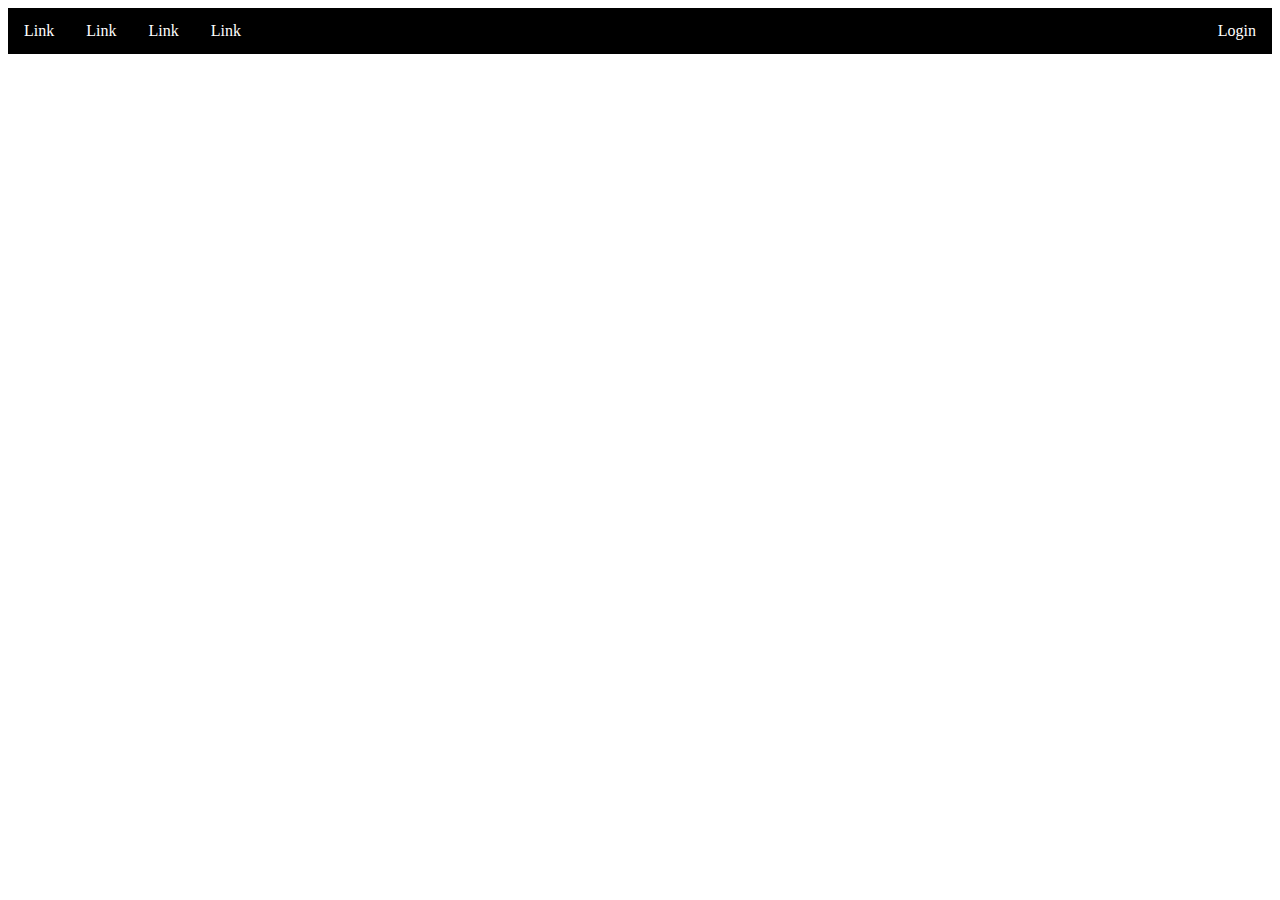
<file: 20_dropdown copy/index.html>
<!DOCTYPE html>
<html lang="pt-br">
<head>
    <meta charset="UTF-8">
    <meta http-equiv="X-UA-Compatible" content="IE=edge">
    <meta name="viewport" content="width=device-width, initial-scale=1.0">
    <title>Dropdown</title>
    <link rel="stylesheet" href="style.css">
</head>
<body>
    <ul>
        <li class="dropdown">
            <a class="dropbtn" href="#">Link</a>
            <div class="dropdown-content">
                <a href="#">Link</a>
                <a href="#">Link</a>
                <a href="#">Link</a>
                <a href="#">Link</a>
            </div>
        </li>
        <li class="dropdown">
            <a class="dropbtn" href="#">Link</a>
            <div class="dropdown-content">
                <a href="#">Link</a>
                <a href="#">Link</a>
                <a href="#">Link</a>
                <a href="#">Link</a>
            </div>
        </li>
        <li class="dropdown">
            <a class="dropbtn" href="#">Link</a>
            <div class="dropdown-content">
                <a href="#">Link</a>
                <a href="#">Link</a>
                <a href="#">Link</a>
                <a href="#">Link</a>
            </div>
        </li>
        <li class="dropdown">
            <a class="dropbtn" href="#">Link</a> <!-- dropbtn é o botão que vai fazer dropdown -->
            <div class="dropdown-content">
                <a href="#">Link</a>
                <a href="#">Link</a>
                <a href="#">Link</a>
                <a href="#">Link</a>
            </div>
        </li>
        <li id="login" class="dropdown">
            <a class="dropbtn" href="#">Login</a>
            <div id="login-dropdown-content" class="dropdown-content">
                <a href="#">Link</a>
                <a href="#">Link</a>
                <a href="#">Link</a>
                <a href="#">Link</a>
            </div>
        </li>
    </ul>
</body>
</html>
</file>
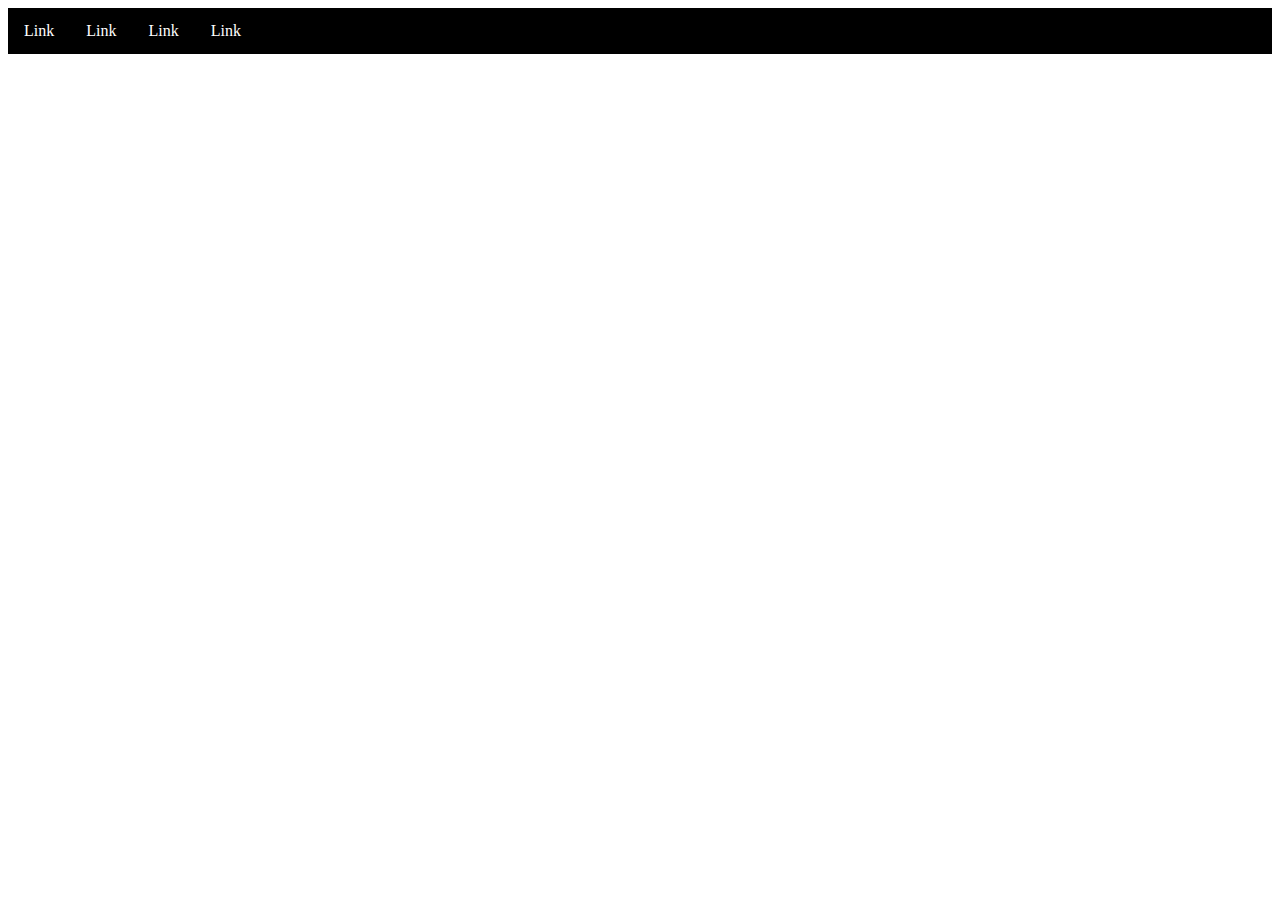
<file: 20_dropdown/index.html>
<!DOCTYPE html>
<html lang="pt-br">
<head>
    <meta charset="UTF-8">
    <meta http-equiv="X-UA-Compatible" content="IE=edge">
    <meta name="viewport" content="width=device-width, initial-scale=1.0">
    <title>Dropdown</title>
    <link rel="stylesheet" href="style.css">
</head>
<body>
    <ul>
        <li class="dropdown">
            <a class="dropbtn" href="#">Link</a>
            <div class="dropdown-content">
                <a href="#">Link</a>
                <a href="#">Link</a>
                <a href="#">Link</a>
                <a href="#">Link</a>
            </div>
        </li>
        <li class="dropdown">
            <a class="dropbtn" href="#">Link</a>
            <div class="dropdown-content">
                <a href="#">Link</a>
                <a href="#">Link</a>
                <a href="#">Link</a>
                <a href="#">Link</a>
            </div>
        </li>
        <li class="dropdown">
            <a class="dropbtn" href="#">Link</a>
            <div class="dropdown-content">
                <a href="#">Link</a>
                <a href="#">Link</a>
                <a href="#">Link</a>
                <a href="#">Link</a>
            </div>
        </li>
        <li class="dropdown">
            <a class="dropbtn" href="#">Link</a> <!-- dropbtn é o botão que vai fazer dropdown -->
            <div class="dropdown-content">
                <a href="#">Link</a>
                <a href="#">Link</a>
                <a href="#">Link</a>
                <a href="#">Link</a>
            </div>
        </li>
    </ul>
</body>
</html>
</file>
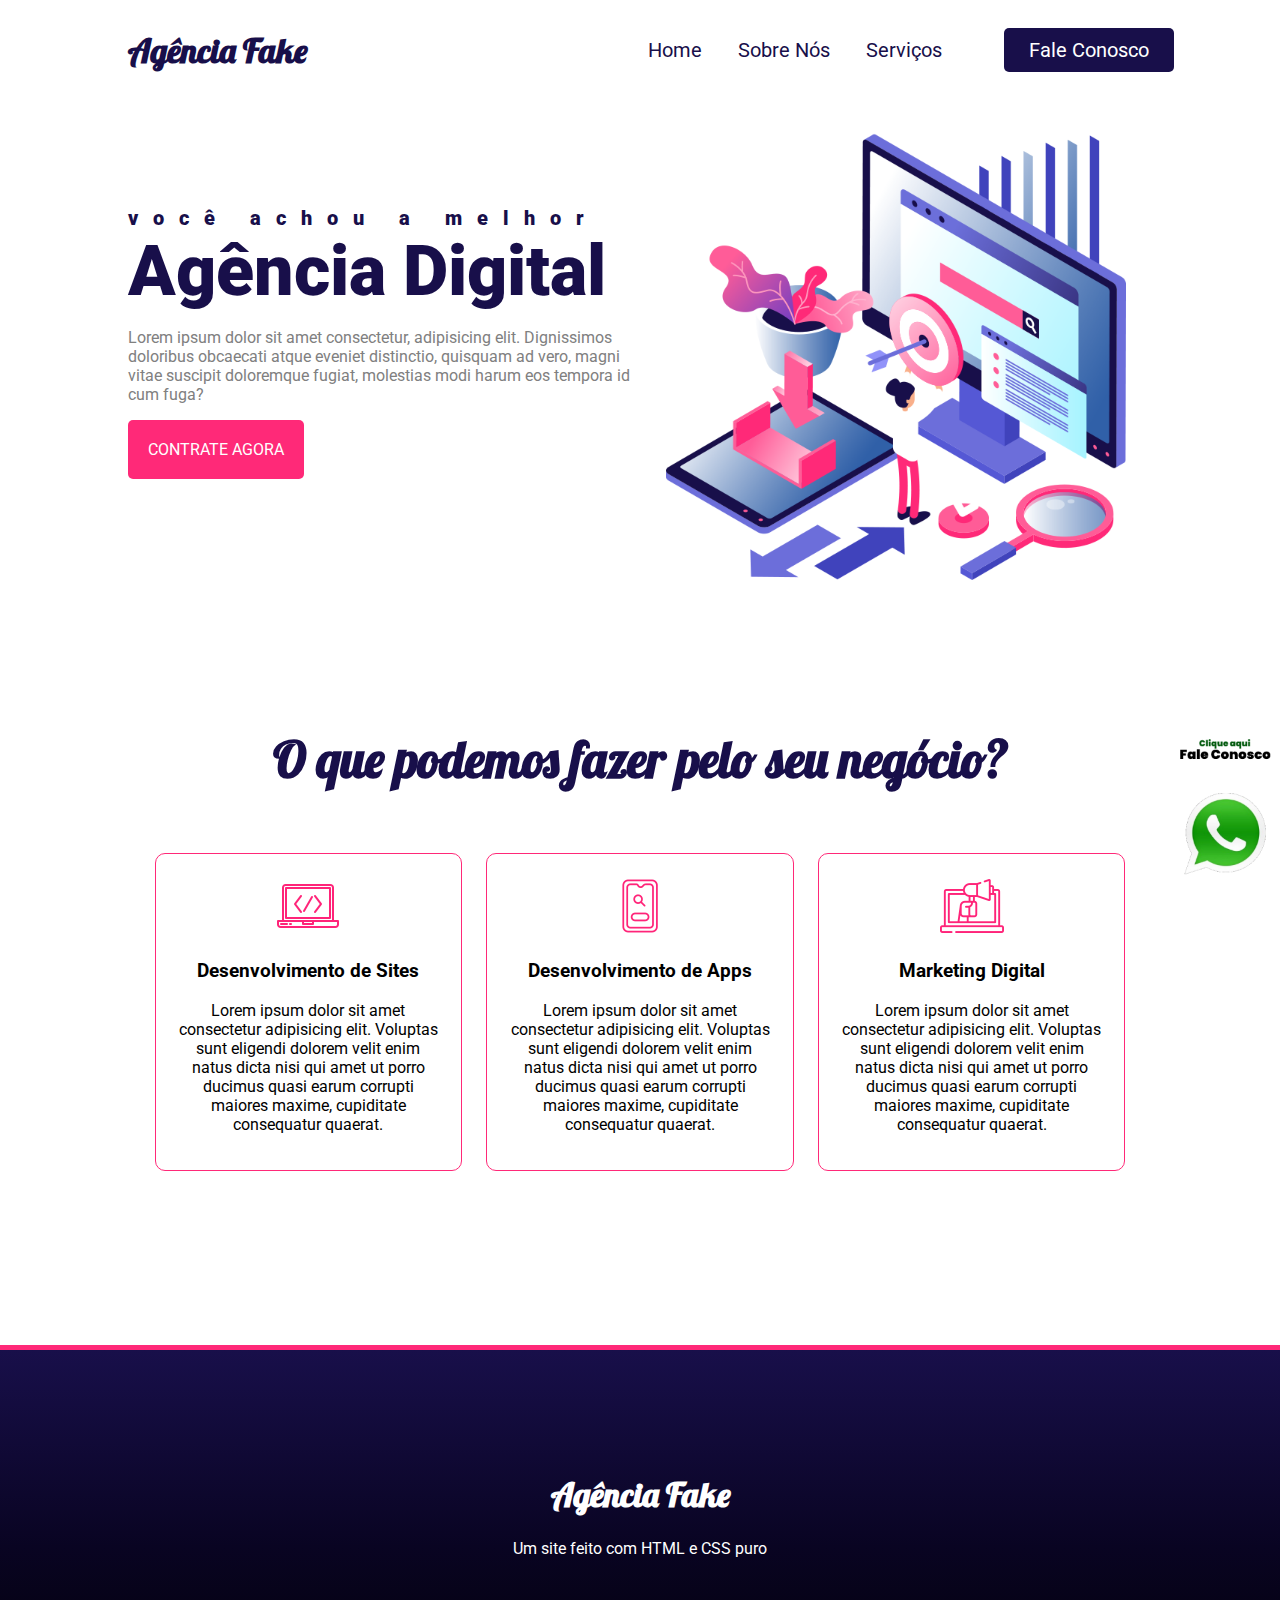
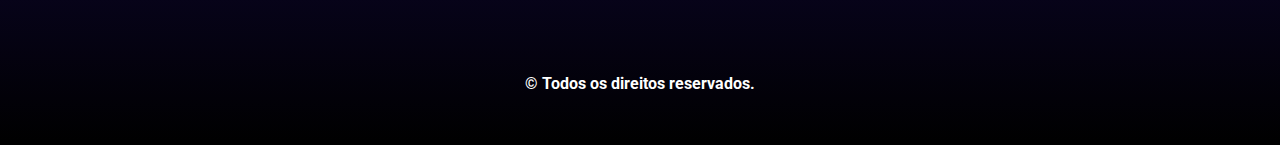
<file: 28_site/index.html>
<!DOCTYPE html>
<html lang="pt-br">
<head>
    <meta charset="UTF-8">
    <meta http-equiv="X-UA-Compatible" content="IE=edge">
    <meta name="viewport" content="width=device-width, initial-scale=1.0">
    <meta name="description" content="Um site de exemplo do modulo de CSS">
    <meta name="keywords" content="Agencia Digital, CSS, HTML">
    <link rel="stylesheet" href="css/estilo.css">
    <link rel="stylesheet" href="css/responsivo.css">
    <title>Agência Fake Aula</title>
</head>
<body>
    <nav class="navbar">
        <div class="logo">
            <h1>Agência Fake</h1>
        </div>
        <div class="menu">
            <a href="#">Home</a>
            <a href="#">Sobre Nós</a>
            <a href="#">Serviços</a>
            <a id="botao" href="#">Fale Conosco</a>
        </div>
    </nav>
    <header class="header">
        <div class="headline">
            <h2 style="letter-spacing: 15px;">você achou a melhor</h2>
            <h2 style="font-size: 70px;">Agência Digital</h2>
            <p>
                Lorem ipsum dolor sit amet consectetur, adipisicing elit. Dignissimos doloribus obcaecati atque eveniet distinctio, quisquam ad vero, magni vitae suscipit doloremque fugiat, molestias modi harum eos tempora id cum fuga?</p>
            <a href="#" class="contact-btn">Contrate Agora</a>
        </div>
        <div class="img-headline">
            <img style="max-width: 90%;" src="img/hero_right.png">
        </div>
    </header>
    <section>
        <h2>O que podemos fazer pelo seu negócio?</h2>
        <div class="servicos">
            <div class="card">
                <img src="img/pc.png">
                <div class="card-text">
                    <h3>Desenvolvimento de Sites</h3>
                    <p>Lorem ipsum dolor sit amet consectetur adipisicing elit. Voluptas sunt eligendi dolorem velit enim natus dicta nisi qui amet ut porro ducimus quasi earum corrupti maiores maxime, cupiditate consequatur quaerat.</p>
                </div>
                <div class="texto-oculto">
                    <h3>Outro conteúdo qualquer</h3>
                    <p>Lorem ipsum dolor sit amet consectetur adipisicing elit. Voluptas sunt eligendi dolorem velit enim natus dicta nisi qui amet ut porro ducimus quasi earum corrupti maiores maxime, cupiditate consequatur quaerat.</p>
                </div>
            </div>
            <div class="card">
                <img src="img/smartphone.png">
                <div class="card-text">
                    <h3>Desenvolvimento de Apps</h3>
                    <p>Lorem ipsum dolor sit amet consectetur adipisicing elit. Voluptas sunt eligendi dolorem velit enim natus dicta nisi qui amet ut porro ducimus quasi earum corrupti maiores maxime, cupiditate consequatur quaerat.</p>
                </div>
                <div class="texto-oculto">
                    <h3>Outro conteúdo qualquer</h3>
                    <p>Lorem ipsum dolor sit amet consectetur adipisicing elit. Voluptas sunt eligendi dolorem velit enim natus dicta nisi qui amet ut porro ducimus quasi earum corrupti maiores maxime, cupiditate consequatur quaerat.</p>
                </div>
            </div>
            <div class="card">
                <img src="img/marketing.png">
                <div class="card-text">
                    <h3>Marketing Digital</h3>
                    <p>Lorem ipsum dolor sit amet consectetur adipisicing elit. Voluptas sunt eligendi dolorem velit enim natus dicta nisi qui amet ut porro ducimus quasi earum corrupti maiores maxime, cupiditate consequatur quaerat.</p>
                </div>
                <div class="texto-oculto">
                    <h3>Outro conteúdo qualquer</h3>
                    <p>Lorem ipsum dolor sit amet consectetur adipisicing elit. Voluptas sunt eligendi dolorem velit enim natus dicta nisi qui amet ut porro ducimus quasi earum corrupti maiores maxime, cupiditate consequatur quaerat.</p>
                </div>
            </div>
        </div>
    </section>
    <footer>
        <div class="logo-rodape">
            <h1 class="agencia">Agência Fake</h1>
            <p style="color: white;">Um site feito com HTML e CSS puro</p>
        </div>
        <strong style="color: white;">© Todos os direitos reservados.</strong>
    </footer>
    <a class="whats" href="#"><img style="width: 100px;" src="img/whats.png"></a>
</body>
</html>
</file>
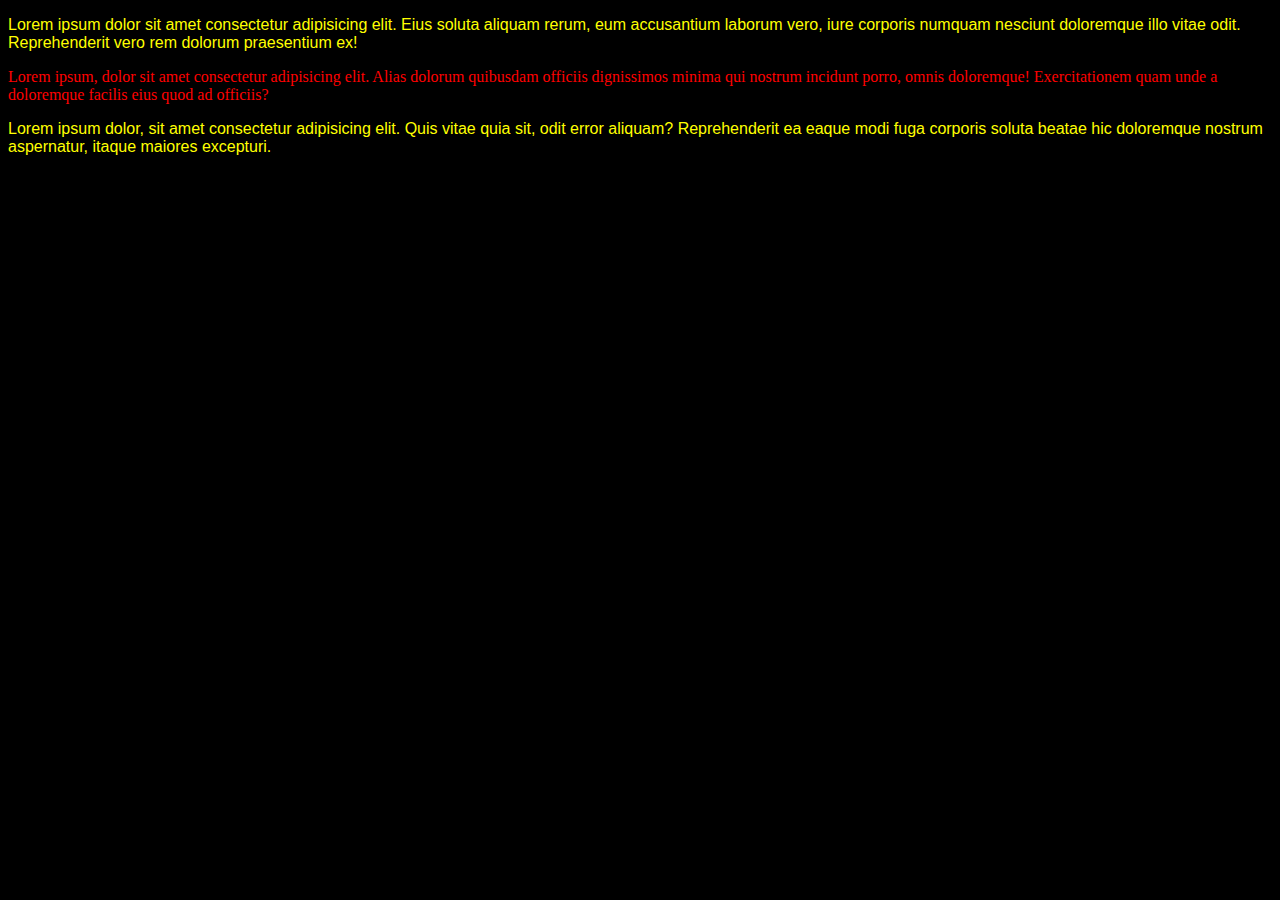
<file: 4_seletor_class_id/index.html>
<!DOCTYPE html>
<html lang="pt-br">
<head>
    <meta charset="UTF-8">
    <meta http-equiv="X-UA-Compatible" content="IE=edge">
    <meta name="viewport" content="width=device-width, initial-scale=1.0">
    <title>Document</title>
    <link rel="stylesheet" href="style.css">
</head>
<body>
    <p class="teste1 fonte">Lorem ipsum dolor sit amet consectetur adipisicing elit. Eius soluta aliquam rerum, eum accusantium laborum vero, iure corporis numquam nesciunt doloremque illo vitae odit. Reprehenderit vero rem dolorum praesentium ex!</p>
    <p id="teste2">Lorem ipsum, dolor sit amet consectetur adipisicing elit. Alias dolorum quibusdam officiis dignissimos minima qui nostrum incidunt porro, omnis doloremque! Exercitationem quam unde a doloremque facilis eius quod ad officiis?</p>
    <p class="teste1 fonte">Lorem ipsum dolor, sit amet consectetur adipisicing elit. Quis vitae quia sit, odit error aliquam? Reprehenderit ea eaque modi fuga corporis soluta beatae hic doloremque nostrum aspernatur, itaque maiores excepturi.</p>
</body>
</html>
</file>
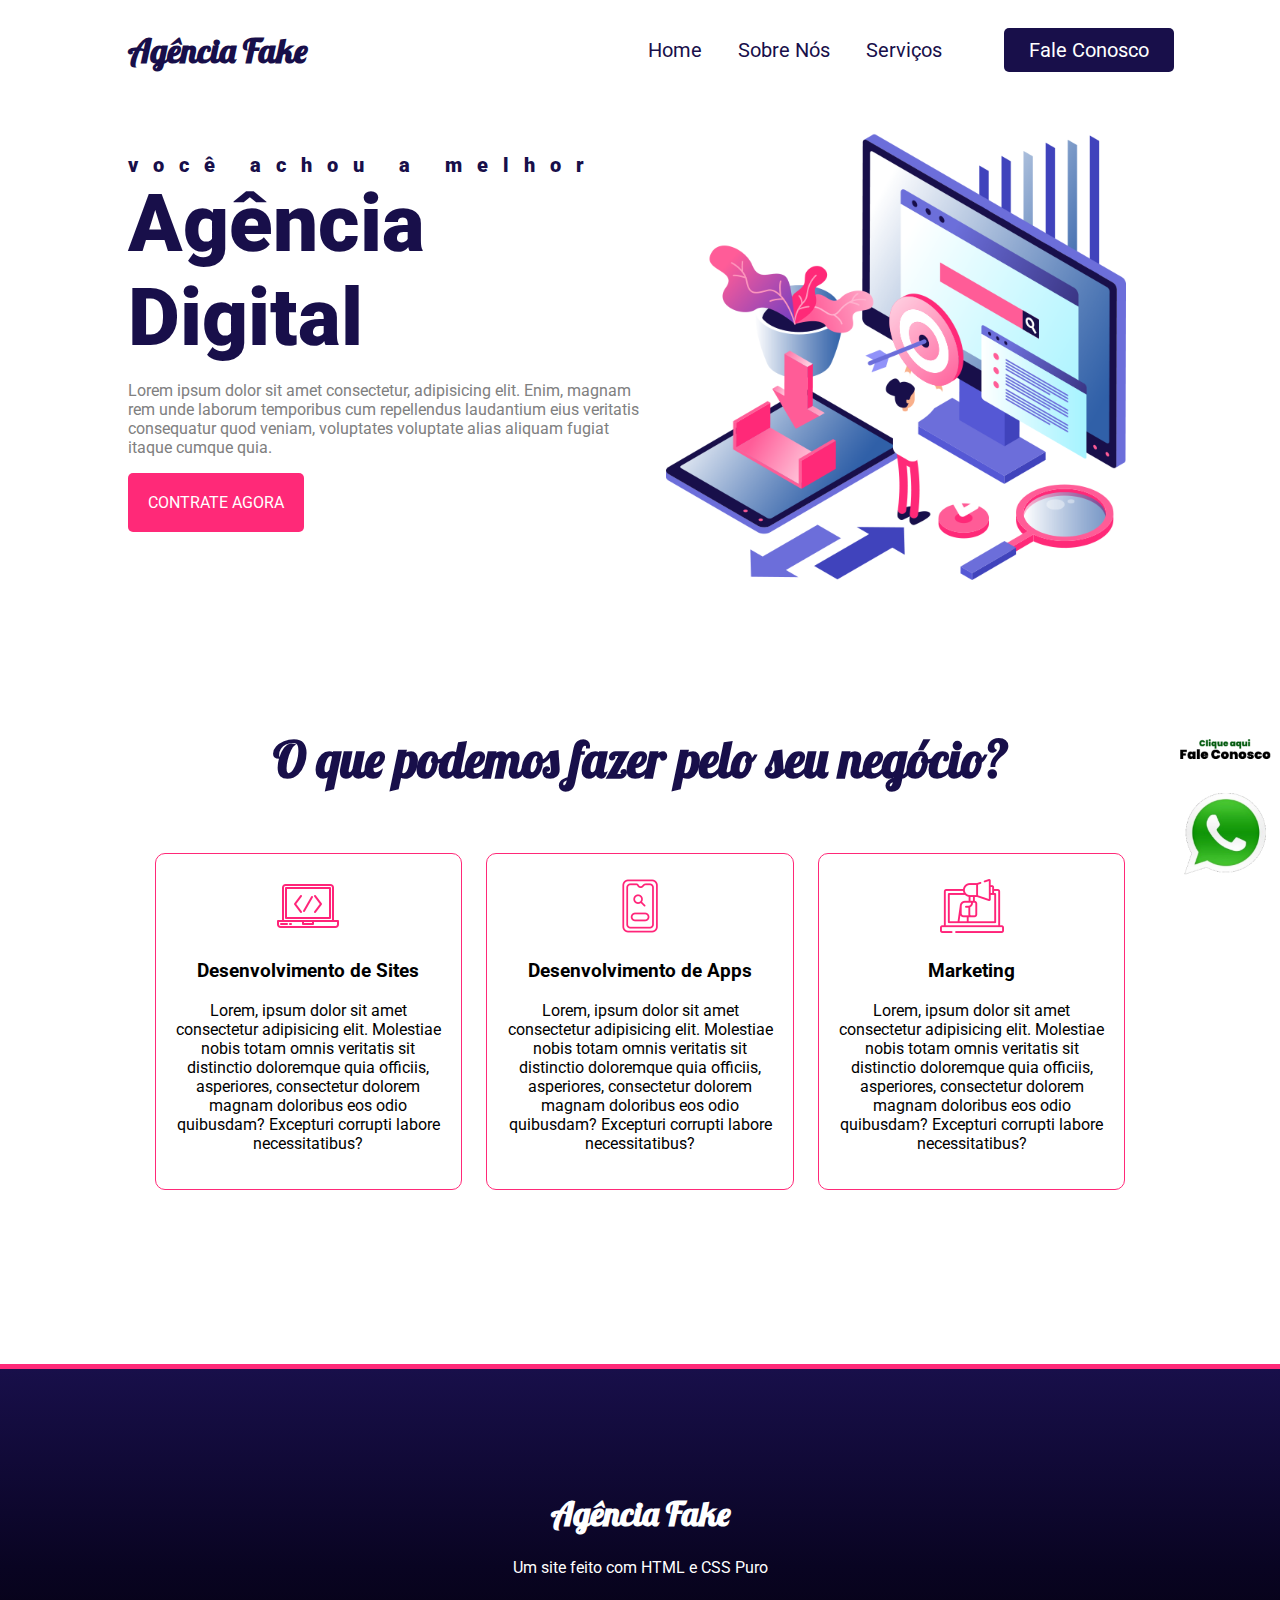
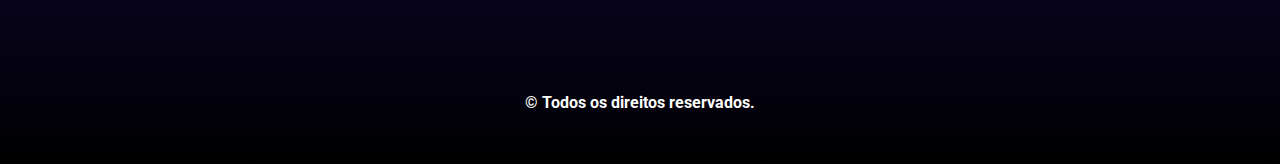
<file: teste/index.html>
<!DOCTYPE html>
<html lang="pt-br">

<head>
    <meta charset="UTF-8">
    <meta http-equiv="X-UA-Compatible" content="IE=edge">
    <meta name="viewport" content="width=device-width, initial-scale=1.0">
    <meta name="description" content="Um site de exemplo do modulo de CSS">
    <meta name="keywords" content="Agencia Digital, CSS, HTML">
    <link rel="stylesheet" href="css/estilo.css">
    <link rel="stylesheet" href="css/responsivo.css">
    <title>Agência Fake Aula</title>
</head>

<body>
    <nav class="navbar">
        <div class="logo">
            <h1>Agência Fake</h1>
        </div>
        <div class="menu">
            <a href="#">Home</a>
            <a href="#">Sobre Nós</a>
            <a href="#">Serviços</a>
            <a id="botao" href="#">Fale Conosco</a>
        </div>
    </nav>
    <header class="header">
        <div class="headline">
            <h2 style="letter-spacing: 15px;">você achou a melhor</h2>
            <h2 style="font-size:80px">Agência Digital</h2>
            <p>Lorem ipsum dolor sit amet consectetur, adipisicing elit. Enim, magnam rem unde laborum temporibus cum
                repellendus laudantium eius veritatis consequatur quod veniam, voluptates voluptate alias aliquam fugiat
                itaque cumque quia.</p>
            <a href="#" class="contact-btn">Contrate Agora</a>
        </div>
        <div class="img-headline">
            <img style="max-width: 90%;" src="img/hero_right.png">
        </div>
    </header>
    <section>
        <h2>O que podemos fazer pelo seu negócio?</h2>
        <div class="servicos">
            <div class="card">
                <img src="img/pc.png">
                <div class="card-text">
                    <h3>Desenvolvimento de Sites</h3>
                    <p>Lorem, ipsum dolor sit amet consectetur adipisicing elit. Molestiae nobis totam omnis veritatis
                        sit
                        distinctio doloremque quia officiis, asperiores, consectetur dolorem magnam doloribus eos odio
                        quibusdam? Excepturi corrupti labore necessitatibus?</p>
                </div>
                <div class="texto-oculto">
                    <h3>Outro conteúdo qualquer</h3>
                    <p>Lorem, ipsum dolor sit amet consectetur adipisicing elit. Molestiae nobis totam omnis veritatis
                        sit
                        distinctio doloremque quia officiis, asperiores, consectetur dolorem magnam doloribus eos odio
                        quibusdam? Excepturi corrupti labore necessitatibus?</p>
                </div>
            </div>
            <div class="card">
                <img src="img/smartphone.png">
                <div class="card-text">
                    <h3>Desenvolvimento de Apps</h3>
                    <p>Lorem, ipsum dolor sit amet consectetur adipisicing elit. Molestiae nobis totam omnis veritatis
                        sit
                        distinctio doloremque quia officiis, asperiores, consectetur dolorem magnam doloribus eos odio
                        quibusdam? Excepturi corrupti labore necessitatibus?</p>
                </div>
                <div class="texto-oculto">
                    <h3>Outro conteúdo qualquer</h3>
                    <p>Lorem, ipsum dolor sit amet consectetur adipisicing elit. Molestiae nobis totam omnis veritatis
                        sit
                        distinctio doloremque quia officiis, asperiores, consectetur dolorem magnam doloribus eos odio
                        quibusdam? Excepturi corrupti labore necessitatibus?</p>
                </div>
            </div>
            <div class="card">
                <img src="img/marketing.png">
                <div class="card-text">
                    <h3>Marketing</h3>
                    <p>Lorem, ipsum dolor sit amet consectetur adipisicing elit. Molestiae nobis totam omnis veritatis
                        sit
                        distinctio doloremque quia officiis, asperiores, consectetur dolorem magnam doloribus eos odio
                        quibusdam? Excepturi corrupti labore necessitatibus?</p>
                </div>
                <div class="texto-oculto">
                    <h3>Outro conteúdo qualquer</h3>
                    <p>Lorem, ipsum dolor sit amet consectetur adipisicing elit. Molestiae nobis totam omnis veritatis
                        sit
                        distinctio doloremque quia officiis, asperiores, consectetur dolorem magnam doloribus eos odio
                        quibusdam? Excepturi corrupti labore necessitatibus?</p>
                </div>
            </div>
        </div>
    </section>
    <footer>
        <div class="logo-rodape">
            <h1 class="agencia">Agência Fake</h1>
            <p style="color:white">Um site feito com HTML e CSS Puro</p>
        </div>
        <b style="color:white;">© Todos os direitos reservados.</b>
    </footer>
    <a class="whats" target="_blank"
        href="https://api.whatsapp.com/send?phone=5549988070996&text=Ol%C3%A1%20peguei%20seu%20contato%20no%20site"><img
            style="width: 100px;" src="img/whats.png"></a>
</body>

</html>
</file>
<file: 20_dropdown copy/style.css>
ul {
    background-color: black;
    list-style-type: none;
    padding: 0px;
    margin: 0px;
    overflow: hidden; /* fez tudo aparecer??? */
}

li {
    float: left; /* Fez o papel do 'inline-block' */
}

li a, .dropbtn { /* A classe dropbtn tem as mesmas propriedades */
    display: inline-block;
    color: white;
    padding: 14px 16px; /* 14 de altura e 16 de largura */
    text-decoration: none;
    text-align: center;
}

li a:hover, .dropdown:hover .dropbtn { /* Quando o dropdown for hover, ele vai afetar o dropbtn */
    background: red;
}

li.dropdown {
    display: inline-block;
}

.dropdown-content {
    position: absolute; /* O conteúdo do dropdown vai se comportar em relação ao dropdown(Li) */
    background: white;
    width: 150px;
    display: none; /* Faz o dropdown não ficar visível */
}

.dropdown-content a { /* Configurar o dropdown */
    color: black;
    display: block;
    text-align: left;
    border: 1px solid rgb(207, 207, 207);
}

.dropdown-content a:hover {
    color: white;
}

.dropdown:hover .dropdown-content { /* Quando o dropdown for hover, o conteúdo dele deixa de ser 'none' e passa a ser 'block' (FICA VISÍVEL) */
    display: block;
}

/* --------------------------------------------------------- */

#login {
    float: right;

}

#login-dropdown-content {
    right: 8px;
}
</file>
<file: 20_dropdown/style.css>
ul {
    background-color: black;
    list-style-type: none;
    padding: 0px;
    margin: 0px;
    overflow: hidden; /* fez tudo aparecer??? */
}

li {
    float: left; /* Fez o papel do 'inline-block' */
}

li a, .dropbtn { /* A classe dropbtn tem as mesmas propriedades */
    display: inline-block;
    color: white;
    padding: 14px 16px; /* 14 de altura e 16 de largura */
    text-decoration: none;
    text-align: center;
}

li a:hover, .dropdown:hover .dropbtn { /* Quando o dropdown for hover, ele vai afetar o dropbtn */
    background: red;
}

li.dropdown {
    display: inline-block;
}

.dropdown-content {
    position: absolute; /* O conteúdo do dropdown vai se comportar em relação ao dropdown(Li) */
    background: white;
    width: 150px;
    display: none; /* Faz o dropdown não ficar visível */
}

.dropdown-content a { /* Configurar o dropdown */
    color: black;
    display: block;
    text-align: left;
    border: 1px solid rgb(207, 207, 207);
}

.dropdown-content a:hover {
    color: white;
}

.dropdown:hover .dropdown-content { /* Quando o dropdown for hover, o conteúdo dele deixa de ser 'none' e passa a ser 'block' (FICA VISÍVEL) */
    display: block;
}

/* --------------------------------------------------------- */
</file>
<file: 28_site/css/estilo.css>
@import url('https://fonts.googleapis.com/css2?family=Lobster&family=Roboto:ital,wght@0,100;0,300;0,400;0,500;0,700;0,900;1,100;1,300;1,400;1,500;1,700;1,900&display=swap');

*{
    box-sizing: border-box;
}

body{
    margin: 0;
    font-family: 'Roboto', sans-serif;
}

.navbar{
    display: flex;
    flex-flow: row wrap;
    height: 100px;
    background: white;
    justify-content: center;
    align-items: center;
    position: fixed;
    width: 100%;
}

.logo{
    flex: 20%;
    margin-left: 10%;
    /* border: 1px solid red; */
    text-align: left;
}

.logo h1{
    font-family: 'Lobster', cursive;
    color: #180F4A;
    font-size: 34px;
}

.menu{
    flex: 70%;
    /* border: 1px solid green; */
    text-align: right;
    padding: 20px;
}

.menu a{
    color: #180F4A;
    text-decoration: none;
    font-size: 20px;
    padding: 20px 16px;
}

.menu a:hover{
    color: #FF2978;
    border-top: 4px solid #180F4A;
}

#botao{
    background: #180F4A;
    padding: 10px 25px;
    color: white;
    border-radius: 5px;
    margin-right: 10%;
    margin-left: 5%;
}

#botao:hover{
    border: none;
    background: #FF2978;
}

.header{
    display: flex;
    flex-flow: row wrap;
    justify-content: center;
    align-items: center;
    background-color: white;
    padding-top: 100px;
}

.headline{
    margin-left: 10%;
    flex: 40%;
    /* border: 1px solid black; */
}

.headline h2{
    font-weight: 900;
    font-size: 20px;
    color: #180F4A;
    padding: 0;
    margin: 0;
}

.headline p{
    color: gray;
    text-align: left;
}

.contact-btn{
    display: inline-block;
    background: #FF2978;
    padding: 20px;
    color: white;
    text-transform: uppercase;
    border-radius: 5px;
    text-decoration: none;
}

.contact-btn:hover{
    background: #180F4A;
}

.img-headline{
    margin-right: 10%;
    flex: 40%;
    /* border: 1px solid deeppink; */
    text-align: center;
}

section{
    display: inline-block;
    margin-top: 80px;
    /* border: 1px solid black; */
    margin-left: 5%;
    margin-right: 5%;
    padding: 5%;
    text-align: center;
}

section h2{
    width: 100%;
    font-size: 50px;
    margin: 0;
    font-family: 'Lobster', cursive;
    font-weight: bold;
    color: #180F4A;
}

.servicos{
    display: inline-block;
    margin-top: 5%;
}

.card{
    display: inline-block;
    width: 30%;
    padding: 20px;
    margin: 1%;
    border: 1px solid #FF2978;
    border-radius: 10px;
    cursor: pointer;
}

.texto-oculto{
    display: none;
}

.card:hover{
    background: #FF2978;
    color: white;
}

.card:hover img{
    display: none;
}

.card:hover .card-text{
    display: none;
}

.card:hover .texto-oculto{
    display: block;
}

footer{
    margin-top: 100px;
    height: 400px;
    background-image: linear-gradient(180deg,#180F4A,#090422,black);
    text-align: center;
    border-top: 5px solid #FF2978;
}

.logo-rodape{
    padding: 100px;
}

.agencia{
    font-family: 'Lobster', cursive;
    color: white;
    font-size: 34px;
}

.whats{
    position: fixed;
    bottom: 5px;
    right: 5px;
    width: 100px;
}
</file>
<file: 28_site/css/responsivo.css>
@media screen and (max-width: 1084px) {
    .navbar{
        position: relative;
    }
    .menu{
        display: none;
    }
    .logo{
        margin: 0;
        text-align: center;
    }
    .header{
        padding-top: 50px;
    }
    .headline{
        flex: 100%;
        margin: 5%;
        text-align: center;
    }
    .headline p{
        text-align: center;
    }
    .img-headline{
        flex:100%;
        margin:5%;
        text-align: center;
    }
    .card{
        width: 100%;
    }
    .whats{
        display: none;
    }
}
</file>
<file: 4_seletor_class_id/style.css>
@charset "UTF-8";

body {
    background-color: black;
}

.teste1 {
    color: yellow;
}

#teste2 {
    color: red;
}

.fonte {
    font-family: Arial, Helvetica, sans-serif;
}
</file>
<file: teste/css/estilo.css>
@import url('https://fonts.googleapis.com/css2?family=Lobster&family=Roboto:ital,wght@0,100;0,300;0,400;0,500;0,700;0,900;1,100;1,300;1,400;1,500;1,700;1,900&display=swap');
*{
    box-sizing: border-box;
}

body{
    margin:0;
    font-family: 'Roboto', sans-serif;
}

.navbar{
    display: flex;
    flex-flow: row wrap;
    height: 100px;
    background: white;
    justify-content: center;
    align-items: center;
    position:fixed;
    width: 100%;
}

.logo{
    flex:20%;
    margin-left:10%;
     /* border:1px solid red;  */
    text-align: left;
}

.logo h1{
    font-family: 'Lobster', cursive;
    color:#180F4A;
    font-size:34px;
}

.menu{
    flex:70%;
   /* border:1px solid green;*/
    text-align:right;
    padding:20px;
}

.menu a{
    color:#180F4A;
    text-decoration: none;
    font-size:20px;
    padding:20px 16px; 
}

.menu a:hover{
    color:#FF2978;
    border-top:4px solid #180F4A;
}

#botao{
    background: #180F4A;
    padding: 10px 25px;
    color:white;
    border-radius:5px;
    margin-right:10%;
    margin-left:5%;
}

#botao:hover{
    border:none;
    background: #FF2978;
}

.header{
    display: flex;
    flex-flow:row wrap;
    justify-content: center;
    align-items: center;
    background: white;
    padding-top:100px;
}

.headline{
    margin-left:10%;
    flex:40%;
    /* border:1px solid black; */
}

.headline h2{
    font-weight: 900;
    font-size:20px;
    color:#180F4A;
    padding:0;
    margin:0;
}

.headline p{
    color:gray;
    text-align:left;
}

.contact-btn{
    display: inline-block;
    background: #FF2978;
    padding:20px;
    color:white;
    text-transform: uppercase;
    border-radius:5px;
    text-decoration: none;
}

.contact-btn:hover{
    background:#180F4A;
}

.img-headline{
    margin-right:10%;
    flex:40%;
    /* border:1px solid deeppink; */
    text-align:center;
}

section{
    display: inline-block;
    margin-top:80px;
    /* border:1px solid black; */
    margin-left:5%;
    margin-right:5%;
    padding:5%;
    text-align: center;
    
}

section h2{
    width:100%;
    font-size:50px;
    margin:0;
    font-family: 'Lobster', cursive;
    font-weight: bold;
    color:#180F4A;
}

.servicos{
    display: inline-block;
    margin-top:5%;
}

.card{
    display: inline-block;
    width: 30%;
    padding:20px;
    margin:1%;
    border:1px solid #FF2978;
    border-radius:10px;
    cursor:pointer;
}

.texto-oculto{
    display: none;
}

.card:hover{
    background: #FF2978;
    color:white;
    padding:40px;
}

.card:hover img{
    display: none;
}

.card:hover .card-text{
    display:none;
}

.card:hover .texto-oculto{
    display:block;
}

footer{
    margin-top:100px;
    height: 400px;
    background-image:linear-gradient(180deg,#180F4A,#090422,black);
    text-align:center;
    border-top:5px solid #FF2978;
}

.logo-rodape{
    padding:100px;
}

.agencia{
    font-family: 'Lobster', cursive;
    color:white;
    font-size:34px;
}

.whats{
    position: fixed;
    bottom:5px;
    right:5px;
   
}
</file>
<file: teste/css/responsivo.css>
@media screen and (max-width:1005px){
    .navbar{
        position: relative;
    }
    .menu{
        display: none;
    }
    .logo{
        margin:0;
        text-align:center;
    }
    .header{
        padding-top:50px;
    }
    .headline{
        flex:100%;
        margin:5%;
        text-align:center;
    }
    .headline p{
        text-align:center;
    }
    .img-headline{
        flex:100%;
        margin:5%;
        text-align:center;
    }

    .card{
        width:100%;
    }

    .whats{
        display: none;
    }

}
</file>
